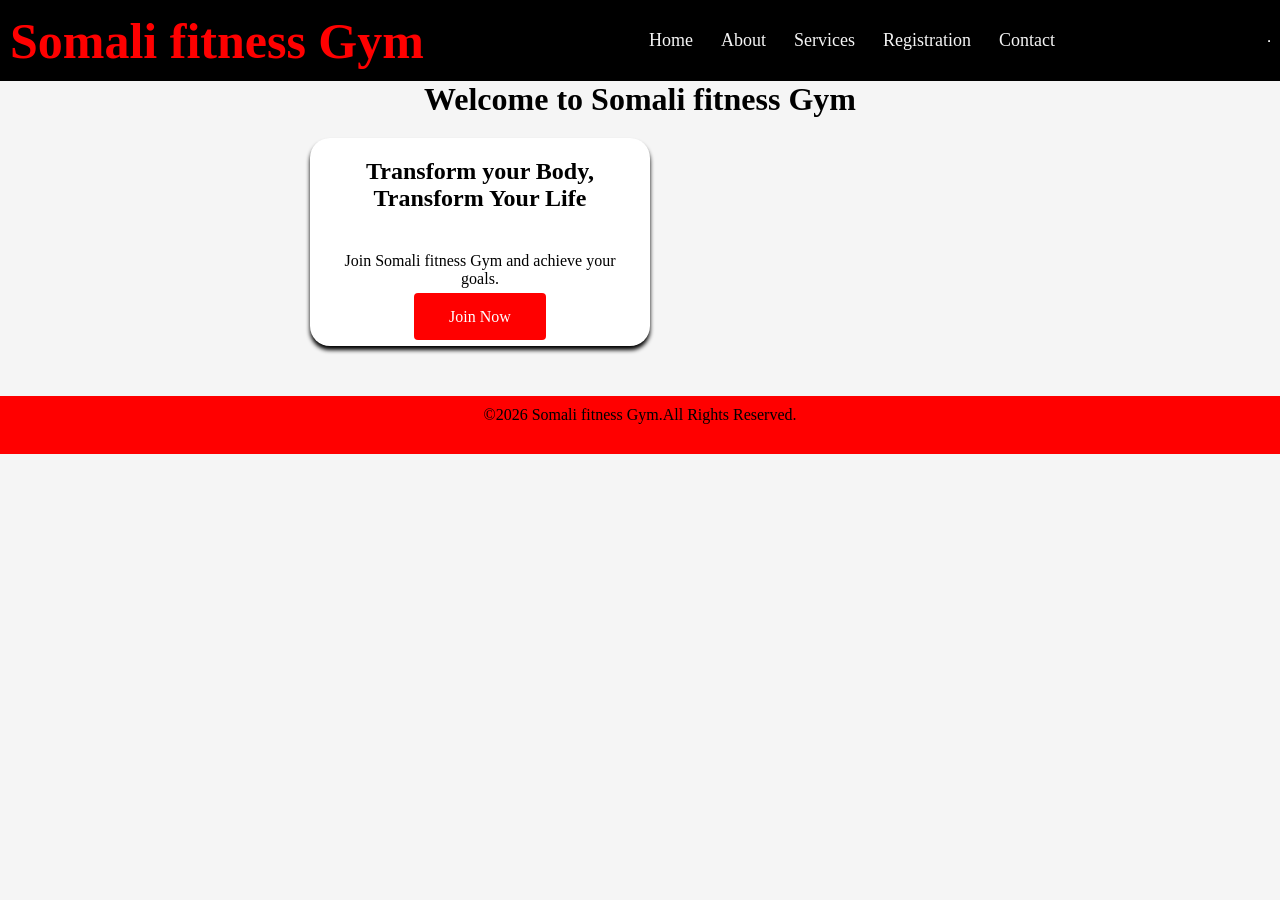
<file: index.html>
<!DOCTYPE html>
<html lang="en">
<head>
    <meta charset="UTF-8">
    <meta name="viewport" content="width=device-width, initial-scale=1.0">
    <title>Home</title>
    <style>
        .card{
            justify-content: center;
            width: 90%;
            margin-top: 10px;
            margin-left: 300px;
            padding: 20px;
        }
        .containers{
            align-items: center;
        }
    </style>
    <link rel="stylesheet" href="style.css">
    
</head>
<body>
    
    <header>
        <div class="logo">
        <h1>Somali fitness Gym</h1>
        </div>
        <nav>
         <ul>
                <li><a href="index.html">Home</a></li>&nbsp;&nbsp;
                <li><a href="about.html">About</a></li>&nbsp;&nbsp;
                <li><a href="services.html">Services</a></li>&nbsp;&nbsp;
                <li><a href="registration.html">Registration</a></li>&nbsp;&nbsp;
                <li><a href="contact.html">Contact</a></li>&nbsp;&nbsp;
            </ul>
        </nav>
         <hr>
        </header>
        <h1 style="text-align: center;">Welcome to Somali fitness Gym</h1>

         <div class="containers">
        <div class="card">
        <h2>Transform your Body, Transform Your Life</h2>
        <p>Join Somali fitness Gym and achieve your goals.</p>
        <a href="#" class="hero">Join Now</a>
        </div>
        </div>
        
    

    <footer>
        <p>&copy;2026 Somali fitness Gym.All Rights Reserved.</p>
    </footer>
   
</body>
</html>
</file>
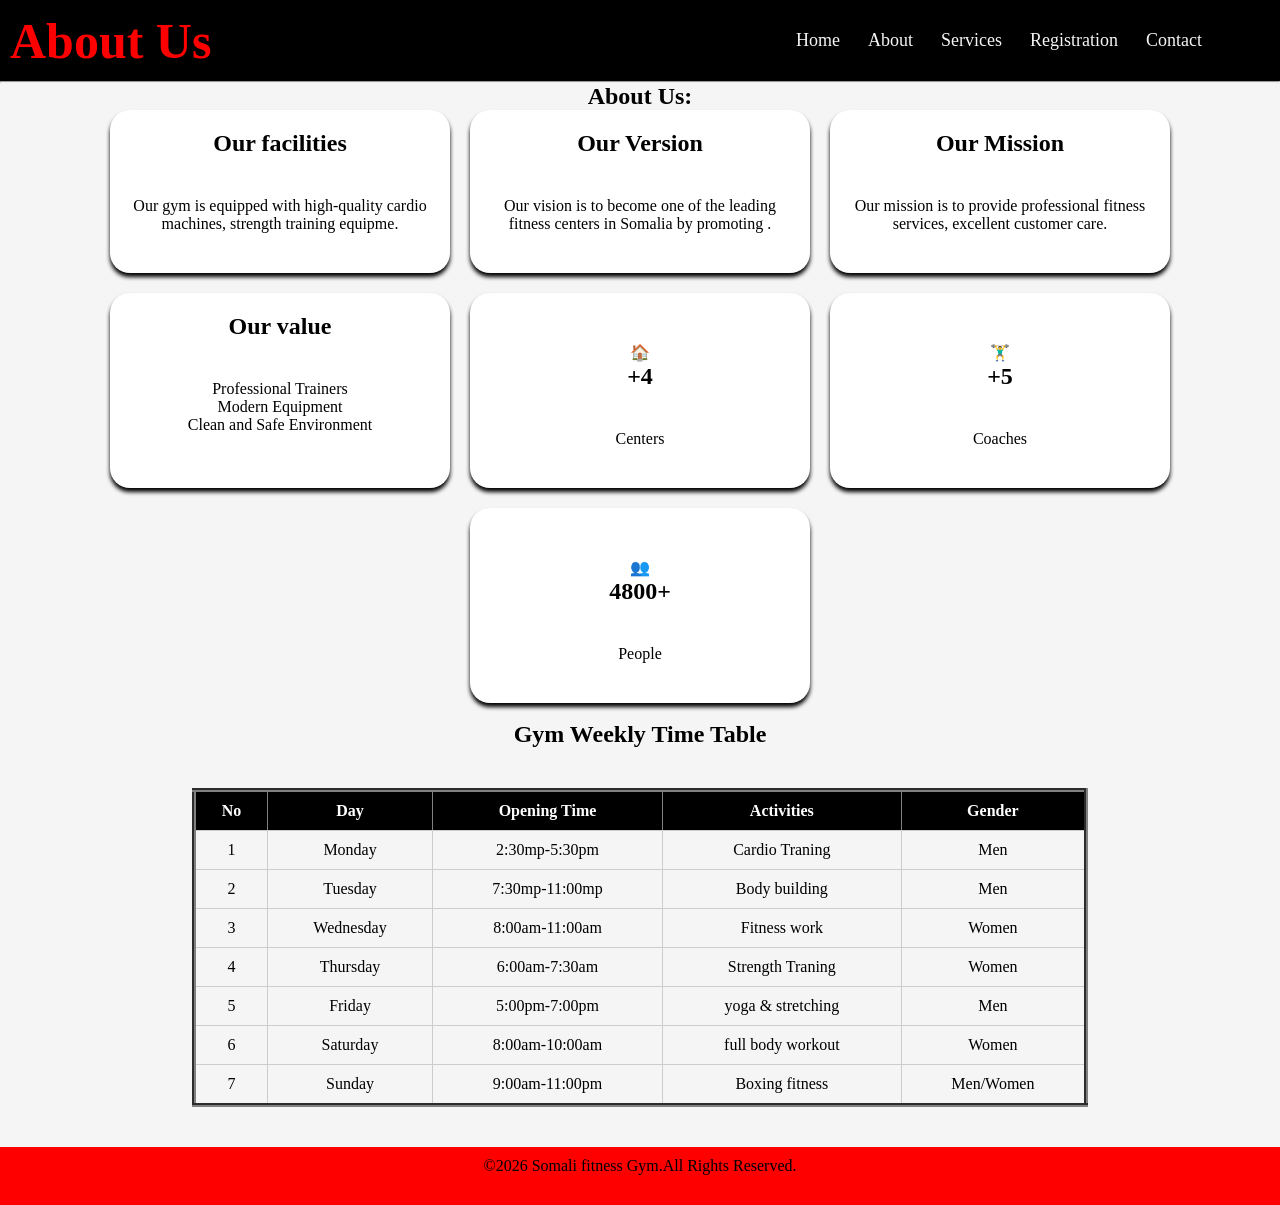
<file: about.html>
<!DOCTYPE html>
<html lang="en">
<head>
    <meta charset="UTF-8">
    <meta name="viewport" content="width=device-width, initial-scale=1.0">
    <title>About</title>
    <style>
        .cad{
            display: flex;
            justify-content: center;
            gap: 20px;
            flex-wrap: wrap;
            border-radius: 20px;
            
        }
    </style>
    <link rel="stylesheet" href="style.css">
    
</head>
<body>
 <header>
    <div class="logo">
    <h1>About Us</h1>
    </div>
    <nav>
            <ul>
                <li><a href="index.html">Home</a></li>&nbsp;&nbsp;
                <li><a href="about.html">About</a></li>&nbsp;&nbsp;
                <li><a href="services.html">Services</a></li>&nbsp;&nbsp;
                <li><a href="registration.html">Registration</a></li>&nbsp;&nbsp;
                <li><a href="contact.html">Contact</a></li>&nbsp;&nbsp;
            </ul>
        </nav>
        </header>
        <hr>
        <section id="about">
        <h1 style="text-align: center;">About Us:</h1>
    
    <div class="cad">
        <div class="card">
            <h2>Our facilities</h2>
            <p>
    Our gym is equipped with high-quality cardio machines, strength training equipme.</p>

        </div>
        <div class="card">
            <h2>Our Version</h2>
            <p>
   Our vision is to become one of the leading fitness centers in Somalia by promoting .</p>

        </div>
        <div class="card">
            <h2>Our Mission</h2>
            <p>
Our mission is to provide professional fitness services, excellent customer care.</p>
        </div>
        <div class="card">
            <h2>Our value</h2>
            
    
       Professional Trainers <br>
       Modern Equipment <br>
      Clean and Safe Environment


        </div>




        <div class="card">
            <div class="icon">🏠</div>
            <h2>+4</h2>
            <P>Centers</P>
        </div>
         <div class="card">
            <div class="icon">🏋️‍♂️</div>
            <h2>+5</h2>
            <P>Coaches</P>
        </div>

 <div class="card">
            <div class="icon">👥</div>
            <h2>4800+</h2>
            <P>People</P>
        </div>
          </div>


          <br>

  
    <table border="4">
        <h2 style="text-align: center;">Gym Weekly Time Table</h2>
        <tr>
            <th>No</th>
            <th>Day</th>
            <th> Opening Time</th>
            <th>Activities</th>
            <th>Gender</th>
        </tr>
        <tr>
            <td>1</td>
            <td>Monday</td>
            <td>2:30mp-5:30pm</td>
            <td>Cardio Traning</td>
            <td>Men</td>
        </tr>
        <tr>
            <td>2</td>
            <td>Tuesday</td>
            <td>7:30mp-11:00mp</td>
            <td>Body building</td>
            <td>Men</td>
        </tr>
        <tr>
            <td>3</td>
            <td>Wednesday</td>
            <td>8:00am-11:00am</td>
            <td>Fitness work</td>
            <td>Women</td>
        </tr>
        <tr>
            <td>4</td>
            <td>Thursday</td>
            <td>6:00am-7:30am</td>
            <td>Strength Traning</td>
            <td>Women</td>
        </tr>
        <tr>
            <td>5</td>
            <td>Friday</td>
            <td>5:00pm-7:00pm</td>
            <td>yoga & stretching </td>
            <td>Men</td>
        </tr>
        <tr>
            <td>6</td>
            <td>Saturday</td>
            <td>8:00am-10:00am</td>
            <td>full body workout</td>
            <td>Women</td>
        </tr>
        <tr>
            <td>7</td>
            <td>Sunday</td>
            <td>9:00am-11:00pm</td>
            <td>Boxing fitness</td>
            <td>Men/Women</td>
        </tr>
    
    </table>
    
    </section>
    
    <footer>
        <p>&copy;2026 Somali fitness Gym.All Rights Reserved.</p>
    </footer>
    

    

    
    
</body>
</html>
</file>
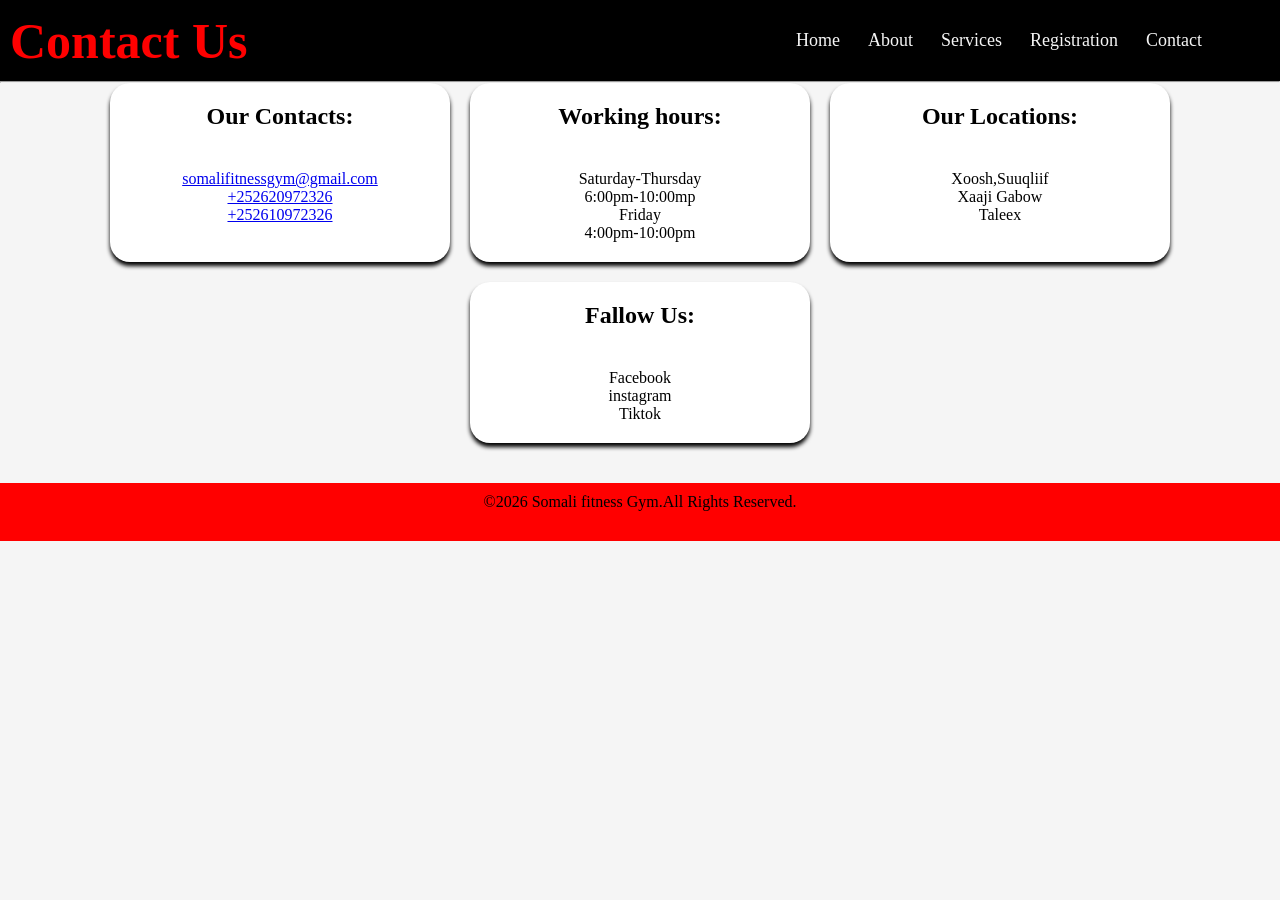
<file: contact.html>
<!DOCTYPE html>
<html lang="en">
<head>
    <meta charset="UTF-8">
    <meta name="viewport" content="width=device-width, initial-scale=1.0">
    <title>Contact</title>
    <link rel="stylesheet" href="style.css">
</head>
<body>
    <header>
      
  <div class="logo">
         <h1>Contact Us</h1>
         </div>
         <nav>
            <ul>
                <li><a href="index.html">Home</a></li>&nbsp;&nbsp;
                <li><a href="about.html">About</a></li>&nbsp;&nbsp;
                <li><a href="services.html">Services</a></li>&nbsp;&nbsp;
                <li><a href="registration.html">Registration</a></li>&nbsp;&nbsp;
                <li><a href="contact.html">Contact</a></li>&nbsp;&nbsp;
            </ul>
        </nav>
        </header>
        <hr>
      

   
    <section id="contact">
        
         <div class="cards">
            <div class="card">
                <h2>Our Contacts:</h2>

             
        <a href="target"blank >somalifitnessgym@gmail.com</a> <br>
        <a href="target"blank>+252620972326</a> <br>
        <a href="target"blank>+252610972326</a> 
  
      
      </div>
      <div class="card">
        <h2>Working hours:</h2>
        
            Saturday-Thursday <br>
            6:00pm-10:00mp <br>
            Friday <br>
            4:00pm-10:00pm
        

      </div>
      <div class="card">
      
            <h2>Our Locations:</h2>
            

            Xoosh,Suuqliif <br>
            Xaaji Gabow <br>
            Taleex
            
        
        </div>
      <div class="card">
      <h2>Fallow Us:</h2>
    
        Facebook <br>
        instagram <br>
        Tiktok
    
      </div>
      </div>

          
    <footer>
          <p>&copy;2026 Somali fitness Gym.All Rights Reserved.</p>
    </footer>
    </section>

    
</body>
</html>
</file>
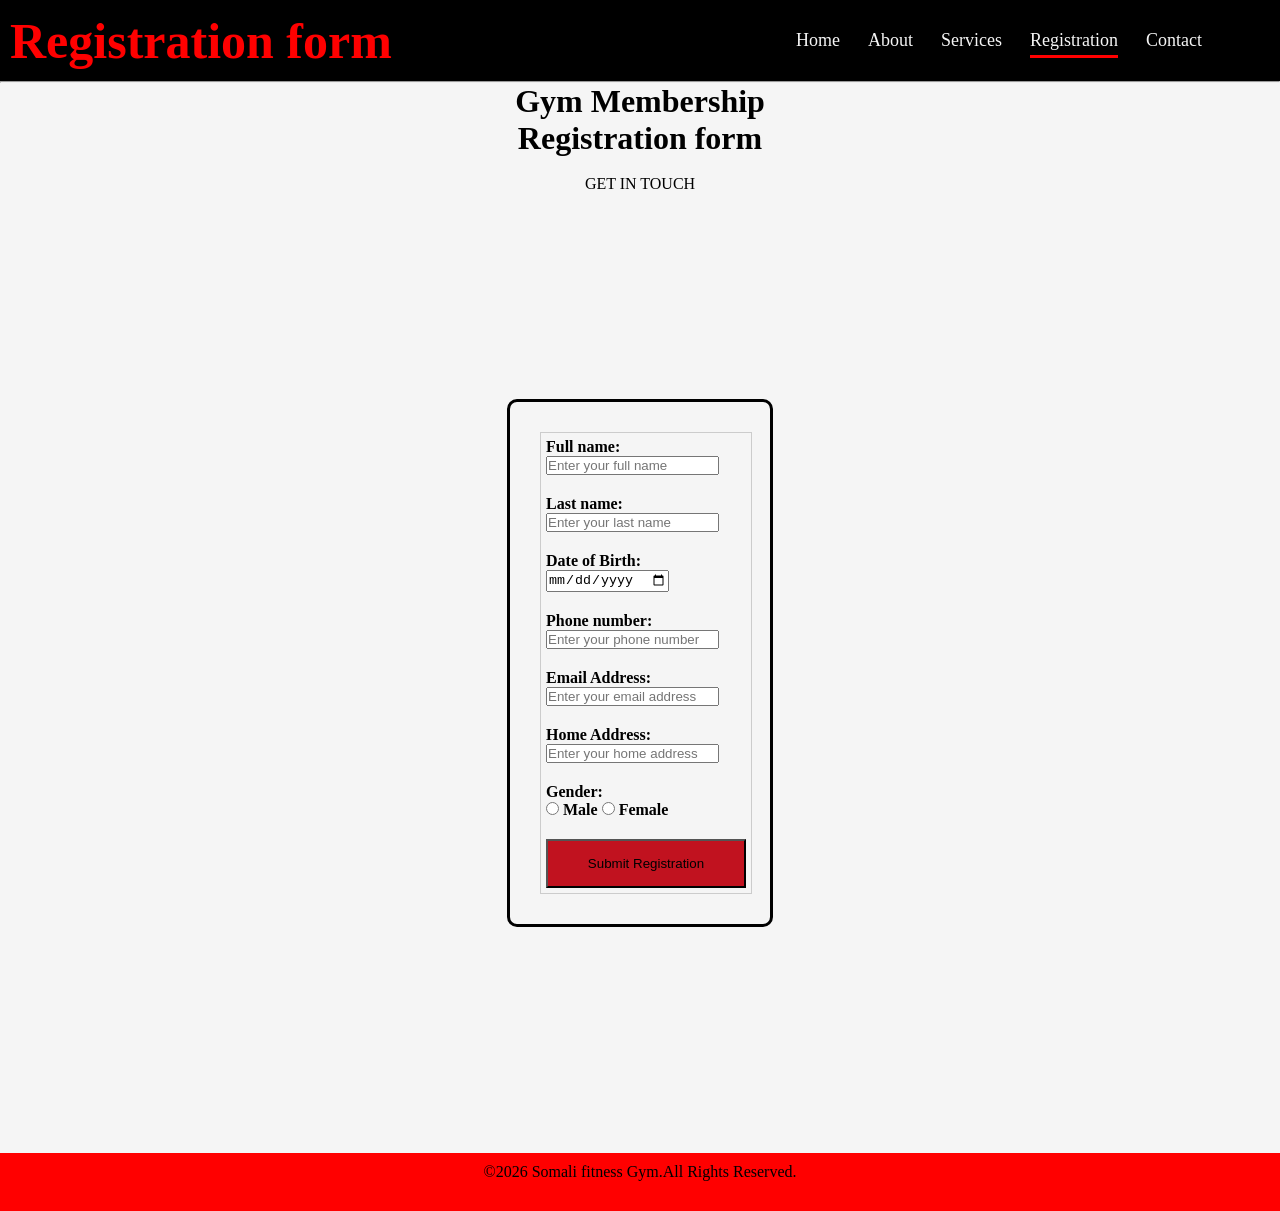
<file: registration.html>
<!DOCTYPE html>
<html lang="en">
<head>
    <meta charset="UTF-8">
    <meta name="viewport" content="width=device-width, initial-scale=1.0">
    <title>Registration</title>
    <style>
        body{
            
            justify-content: center;
            align-items: center;
            min-height: 100vh;
            margin: 0;
        }
        form{
            width: 200px;
            padding: 30px;
            border: 3px solid black;
            border-radius: 10px;
        }
        .cardd{
            display: flex;
            justify-content: center;
            align-items: center;
            min-height: 100vh;
            
        }


    </style>
    <link rel="stylesheet" href="style.css">
</head>
<body>
    
    <header>
        <div class="logo">
        <h1>Registration form </h1>
        </div>
        <nav>
            <ul>
                <li><a href="index.html">Home</a></li>&nbsp;&nbsp;
                <li><a href="about.html">About</a></li>&nbsp;&nbsp;
                <li><a href="services.html">Services</a></li>&nbsp;&nbsp;
                <li><a href="registration.html" class="active">Registration</a></li>&nbsp;&nbsp;
                <li><a href="contact.html">Contact</a></li>&nbsp;&nbsp;
            </ul>
        </nav>
        </header>
         <hr>
             
           
         <h1 style="text-align: center;">Gym Membership <br> Registration form</h1> <br>
        <p  style="text-align:center" ;>GET IN TOUCH</p>

        </p>
        </div>
        
     <div class="cardd">  
        <form>
            <fieldset>

        <p>
        <label for="Full name:">Full name:</label><br>
        <input type="text" name="Full name" id="full name" placeholder="Enter your full name">
        </p>

     <p>
        <label for="Last name:">Last name:</label><br>
        <input type="text" name="last name" id="last name" placeholder="Enter your last name">
        </p>

    <p>
        <label for="Date of Birth:">Date of Birth:</label><br>
        <input type="date" name="Date of Birth" id="Date of Birth" placeholder="dd/mm/yyyy" required>
        </p>
        <p>
            <label for="Phone number:">Phone number:</label><br>
            <input type="tell" name="mobile:" id="mobile:" placeholder="Enter your phone number">
        </p>

        <p>
            <label for="Email Address:">Email Address:</label><br>
            <input type="text" name="Email Address:" id="Email Address:" placeholder="Enter your email address">
        </p>

    <p>
        <label for="Home Address:">Home Address:</label><br>
        <input type="text" name="Home Address" id="Home Address" placeholder="Enter your home address">
    </p>
        <p>
            <label for="Gender:">Gender:</label><br>
            <input type="radio" name="Gender" id="Gender">
            <label for="Male">Male</label>
             <input type="radio" name="Gender" id="Gender">
            <label for="Female">Female</label>
          </p>
        
             
            <button type="Submit Registration">Submit Registration</button required>
            
        </fieldset>
         </form>
         </div>
        
        
           

          
           <footer>
        <p>&copy;2026 Somali fitness Gym.All Rights Reserved.</p>
    </footer>
           

    
</body>
</html>
</file>
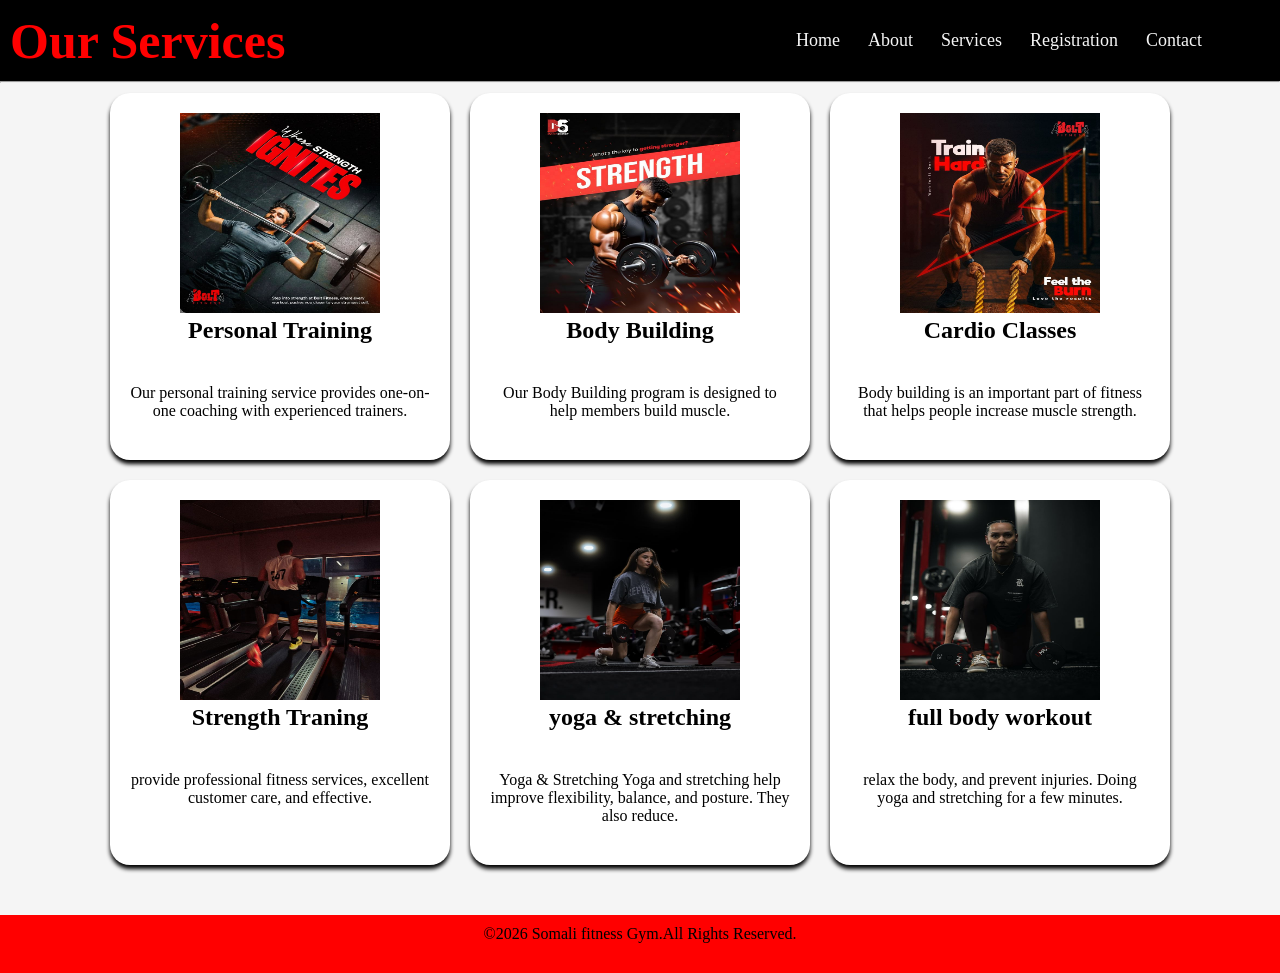
<file: services.html>
<!DOCTYPE html>
<html lang="en">
<head>
    <meta charset="UTF-8">
    <meta name="viewport" content="width=device-width, initial-scale=1.0">
    <title>Services</title>
    <link rel="stylesheet" href="style.css">
</head>
<body>
    <header>
   <div class="logo">
    <h1>Our Services</h1>
</div>
       <nav>
            <ul>
                <li><a href="index.html">Home</a></li>&nbsp;&nbsp;
                <li><a href="about.html">About</a></li>&nbsp;&nbsp;
                <li><a href="services.html">Services</a></li>&nbsp;&nbsp;
                <li><a href="registration.html">Registration</a></li>&nbsp;&nbsp;
                <li><a href="contact.html">Contact</a></li>&nbsp;&nbsp;
            </ul>
        </nav>
        </header>
        <hr>
         
    
        <div class="gellery">

        <div class="card img">
            <img src="./3.png" alt="">
            <h2>Personal Training</h2>
        
   <p>Our personal training service provides one-on-one coaching with experienced trainers. 
    
</p>
 </div>
  <div class="card img">
    <img src="./5.png" alt="">
    <h2>Body Building</h2>
   <p>Our Body Building program is designed to help members build muscle.
</p>
  </div>
  <div class="card img">
    <img src="./4.png" alt="">
    <h2>Cardio Classes</h2>
<p>
Body building is an important part of fitness that helps people increase muscle 
strength.
</p>
 </div>
 <div class="card img">
    <img src="./11.jpg" alt="">
    <h2>Strength Traning</h2>
    <p> provide professional fitness services, excellent customer care, and effective.</p>
 </div>
 <div class="card img">
    <img src="./wowen.jpg" alt="">
    <h2>yoga & stretching</h2>
    <p>Yoga & Stretching
     Yoga and stretching help improve flexibility, balance, and posture. They also reduce.</p>
 </div>

 <div class="card img">
 <img src="./aaaaa.jpg" alt="">
 <h2>full body workout</h2>
 <p> relax the body, and prevent injuries. Doing yoga and stretching for a few minutes.</p>
 </div>

   
  </div>

 
  <footer>
        <p>&copy;2026 Somali fitness Gym.All Rights Reserved.</p>
    </footer> 
 
 
    
</body>
</html>
</file>
<file: style.css>
nav {
    display: flex;
    justify-content: center;
    align-items: center;
    padding: 20px 60px;
    background: rgb(red, green, blue);
    

}
*{
    margin: 0;
    padding: 0;
    


}
body{
    background:white;
    color:black;
}
.hero1{
    background-color: red;
    color: white;
    padding: 10px 20px;
    text-align: center;
    justify-content: center;
}
nav h1{
    color: red;


}
nav ul{
    display: flex;
    list-style: none;
}
nav ul li{
    margin-left: 20px;
    text-decoration: none;
}
nav ul li {
    color: black;
    text-decoration: none;
    list-style-type: none;


}
nav ul li a{
    color: whitesmoke;
    text-decoration: none;
    font-size: 18px;
}
nav ul li a:hover{
    color: red;
    

}
.gellery{
    display: flex;
    justify-content: center;
    gap: 20px;
    flex-wrap: wrap;
    padding: 10px;

}
.card{
    width: 300px;
    background: white;
    padding: 20px;
    text-align: center;
    border-radius: 20px;
    box-shadow: 0,0,0,1 rgb(0, 0, 1);
    
    
}
.card img{
    width: 200px;
    height: 200px;
    border: 3px rgb(0, 0, 1);


}
.hero{
    background: red;
    color: white;
    padding:  15px 35px;
    text-decoration: none;
    text-align: center;
    border-radius: 4px;
    border: 6px;
    
}

.container{
    margin-left: 30px;
    
}
footer{
    background:red;
    color: white;
    text-align: center;
    padding: 10px;
    margin-top: 40px;
    
    
}
header{
    display: flex;
    color: white;
    align-items: center;
    background: black;
    padding: 10px 10px;
    background-position: center;
    justify-content: space-between;

    
}
.logo{
    color: red;
    font-size: 25px;
}
.hero{
    text-align: center;
    margin-bottom: 180px;
}
.hero p{
    font-size: 20px;
    margin-bottom: 30px;
}
.cards{
    display: flex;
    justify-content: center;
    gap: 20px;
    flex-wrap: wrap;

}
.card{
    background:grey;
    padding: 20px;
    width: 300px;
    border-radius: 20px;
    transition: 0.4s;
    

}
.card:hover{
    transform: translate(-10px);
    background: red;
    
    
}
  
.flex-container{
    width: 40px;
    
}

body{
    background: #f5f5f5;
    align-items: center;
    min-height: 100vh;
}

.section h2{
    margin-bottom: 40px;
    color: red;

}
.section{
    text-align: center;
}


h2{
    margin-bottom: 40px;
}
.flex{
    display: flex;
    gap: 20px;
    flex-direction: column;
    justify-content:center;
    align-items: center;
    border-radius: 20px;

    
    

}
.card{
    background: white;
    border-radius: 20px;
    text-align: center;
    padding: 20px 20px;
    box-shadow: 0 4px 4px rgb(0, 0, 0,1);
    justify-content: center;
    
}
.icon{
    width: 30px;
    height: 30px;
    border: 50%;
    margin: auto;
    line-height:80px ;
    margin-bottom:20px;
    
}
.flex-container{
    width: 300px;
    background: #fff;
    padding: 30px;
    border-radius: 4px;
    box-shadow: 0 0 20px rgb(0, 0, 1);
    justify-content: center;
}
.active{
    border-bottom: 3px solid red;
    padding-bottom: 5px;
}
p{
    margin-bottom: 20px;
    color: black;
}
button{
    width: 200px;
    padding: 15px;
    background: #c1121f;
    color: black;
    
}
label{

    font-weight: bold;
}
button:hover{
    background:#c1121f;
    
}
.h1{
    text-align: center;
    margin-bottom: 10px;
    font-weight: bold;

}
fieldset{
    width: 100%;
    border: 1px solid#ccc;
    padding: 5px;

}
table{
    width: 70%;
    margin: 30px auto;
    border-collapse: collapse;
    text-align: center;
}
th{
    background-color:black;
    color: white;
    padding: 10px;
}
td{
    padding: 10px;
    border: 1px solid#ccc;
}
tr:nth-child(even){
    background: #f5f5f5;
}
.contact input
.contact textarea{
    width: 100%;
    padding: 12px;
    background: #c1121f;
    color: white;
    border-radius: 6px;
    cursor: pointer;

}
.contact button:hover{
    background: darkred;
}


.contact{
    width: 60%;
    margin: 50px auto;
    padding: 30px;
    background: #fff;
    border-radius: 10px;
    box-shadow: 0 0 15px rgba(0,0,0,0.2);
}

.contact h2{
    text-align: center;
    color: red;
    margin-bottom: 15px;
}
.containers{
    justify-content: center;
    align-items: center;
    padding: 10px;
}
</file>
